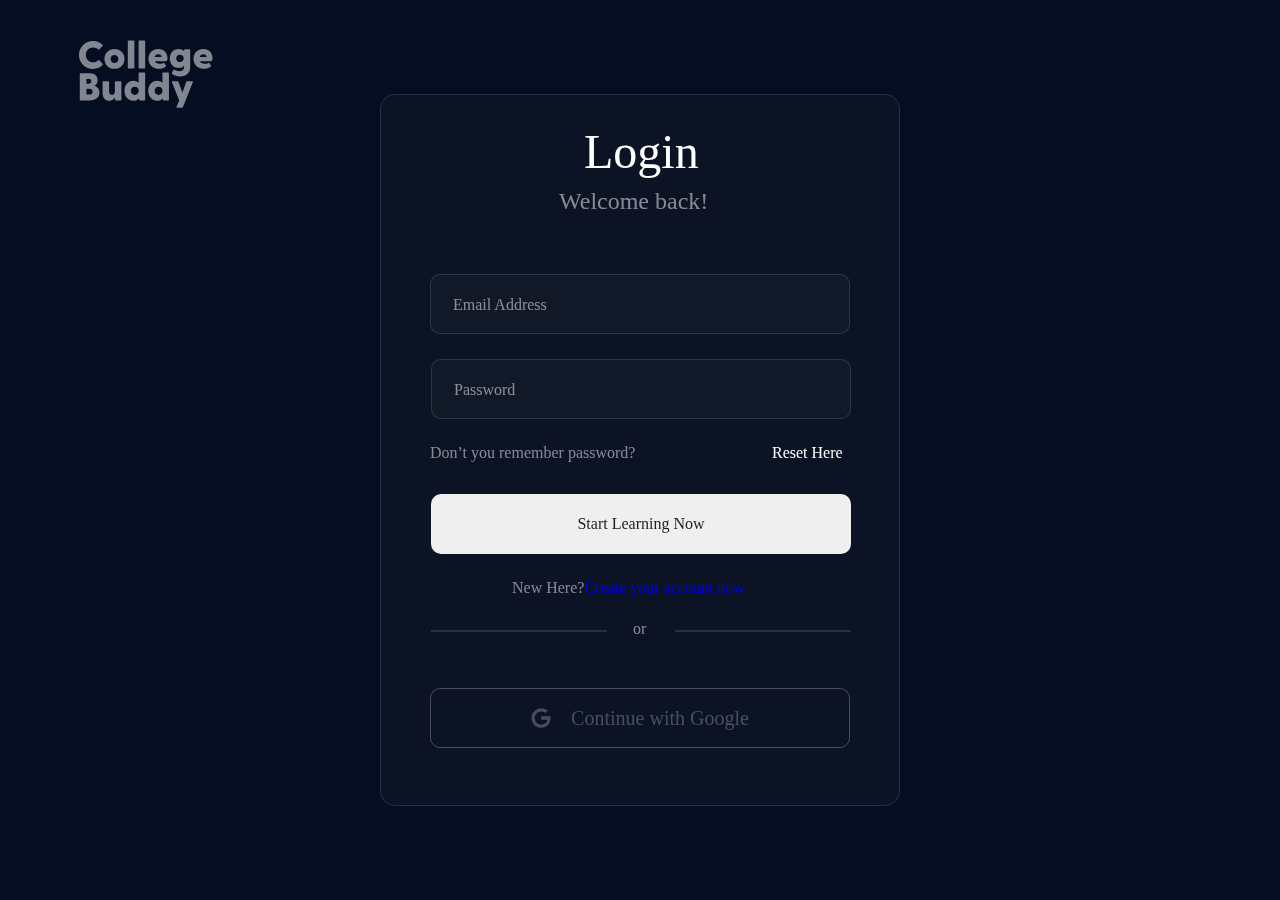
<file: webpages/login-page/index.html>
<!DOCTYPE html>
<html lang="en" class="height-full">

<head>
    <meta charset="utf-8">

    <link rel="stylesheet" href="css/star-animation.css">
    <link rel="stylesheet" href="css/style.css">
    <link rel="stylesheet" href="css/login-button.css">

</head>

<body>
    <div class="navbar">
        <div class="navbar-logo">
            <img src="/resources/logos/college-buddy-logo-transparent.svg" alt="logo">
        </div>
        <div class="navbar-button">
            <!-- <button id="sign-up">sign up</button> -->
        </div>
    </div>
    <div class="login-window">
        <div class="login-window-title">
            <h1>Login</h1>
            <h3 id="">Welcome back!</h3>
        </div>
        <div class="input-box">
            <input id="email-id-field" type="text" placeholder="Email Address">
            <input id="password-field" type="text" placeholder="Password">
            <div class="reset-password-div">
                <p id="reset-line">Don’t you remember password?</p>
                <a id="reset-line-button" href="">Reset Here</a>
            </div>
        </div>
        <div class="login-button-div">
            <button id="login-button">Start Learning Now</button>
            <p>New Here?<a href="#">Create your account now</a></p>
        </div>
        <div class="divider-div">
            <hr id="divider-1">
            <p>or</p>
            <hr id="divider-2">
        </div>
        <div class="login-button-with-google-div">
            <button id="login-button-with-google"><img src="/resources/icons/google_logo.svg" alt="">Continue with Google</button>
        </div>
    </div>
    <div class="signup-space">
        <div class="signup-stars"></div>
        <div class="signup-stars"></div>
        <div class="signup-stars"></div>
        <div class="signup-stars"></div>
        <div class="signup-stars"></div>
        <div class="signup-stars"></div>
    </div>
</body>

</html>
</file>
<file: webpages/login-page/css/star-animation.css>
body{
    background-color: #040D21;
}

.signup-space,
.signup-stars {
    position: absolute;
    top: 0;
    right: 0;
    bottom: 0;
    left: 0;
    overflow: hidden;
}

.signup-stars {
    background-image: radial-gradient(2px 2px at 50px 200px, #eee, rgba(0, 0, 0, 0)), radial-gradient(2px 2px at 40px 70px, #fff, rgba(0, 0, 0, 0)), radial-gradient(3px 4px at 120px 40px, #ddd, rgba(0, 0, 0, 0));
    background-repeat: repeat;
    background-size: 250px 250px;
    opacity: 0;
    animation: zoom 10s infinite;
}

.signup-stars:nth-child(1) {
    background-position: 10% 90%;
    animation-delay: 0s;
}

.signup-stars:nth-child(2) {
    background-position: 20% 50%;
    background-size: 270px 500px;
    animation-delay: .3s;
}

.signup-stars:nth-child(3) {
    background-position: 40% -80%;
    animation-delay: 1.2s;
}

.signup-stars:nth-child(4) {
    background-position: -20% -30%;
    transform: rotate(60deg);
    animation-delay: 2.5s;
}

.signup-stars:nth-child(5) {
    background-image: radial-gradient(2px 2px at 10px 100px, #eee, rgba(0, 0, 0, 0)), radial-gradient(2px 2px at 20px 10px, #fff, rgba(0, 0, 0, 0)), radial-gradient(3px 4px at 150px 40px, #ddd, rgba(0, 0, 0, 0));
    background-position: 80% 30%;
    animation-delay: 4s;
}

.signup-stars:nth-child(6) {
    background-position: 50% 20%;
    animation-delay: 6s;
}

@keyframes zoom {
    0% {
        opacity: 0;
        transform: scale(0.5);
        transform: rotate(5deg);
        animation-timing-function: ease-in;
    }

    85% {
        opacity: 1;
    }

    100% {
        opacity: .2;
        transform: scale(2.2);
    }
}

@media(prefers-reduced-motion) {
    .signup-stars {
        animation: none;
    }
}
</file>
<file: webpages/login-page/css/style.css>
@font-face {
    font-family: 'Uxum-Grotesque';
    src: url(/resources/fonts/UxumGrotesqueGX.ttf);
    font-style: normal;
    font-weight: 400;
}

.navbar {
    /* Invisible Nav */
    position: absolute;
    width: 100%;
    height: 120px;
}

.navbar .navbar-logo img {
    /* Group */

    position: absolute;
    left: 5.56%;
    right: 85.17%;
    top: 26.34%;
    bottom: 17.7%;
}



.login-window {
    box-sizing: border-box;

    z-index: 1;

    position: absolute;
    width: 520px;
    height: 712px;
    left: calc(50% - 520px/2);
    top: calc(50% - 712px/2);

    background: rgba(17, 25, 40, 0.5);
    border-radius: 15px;
    backdrop-filter: blur(15px);
    -webkit-backdrop-filter: blur(15px);
    border: 1px solid rgba(255, 255, 255, 0.125);
}

.login-window h1 {
    /* Login */
    position: absolute;
    left: calc(50% - 111px/2 - 0.5px);
    top: 0px;

    font-family: 'Uxum Grotesque';
    font-style: normal;
    font-weight: 250;
    font-size: 48px;
    line-height: 49px;
    /* identical to box height */
    color: #FFFFFF;
}

.login-window h3 {
    /* Welcome back! */

    position: absolute;
    left: calc(50% - 160px/2 - 1px);
    top: 70px;

    font-family: 'Uxum Grotesque';
    font-style: normal;
    font-weight: 250;
    font-size: 24px;
    line-height: 24px;

    color: rgba(255, 255, 255, 0.5);
}

.login-window .input-box #email-id-field {
    /* Email Id Field */

    box-sizing: border-box;

    position: absolute;
    width: 420px;
    height: 60px;
    left: calc(50% - 420px/2);
    top: 179px;

    background: #111928;
    border: 1px solid rgba(255, 255, 255, 0.125);
    border-radius: 10px;
}

#email-id-field::placeholder {
    /* Email Address */

    position: absolute;
    width: 98px;
    height: 16px;
    left: 22px;
    top: calc(50% - 16px/2);

    font-family: 'Uxum Grotesque';
    font-style: normal;
    font-weight: 250;
    font-size: 16px;
    line-height: 16px;

    color: rgba(255, 255, 255, 0.5);
}

.login-window .input-box #password-field {
    /* Password Field */

    box-sizing: border-box;

    position: absolute;
    width: 420px;
    height: 60px;
    left: 50px;
    top: 264px;

    background: #111928;
    border: 1px solid rgba(255, 255, 255, 0.125);
    border-radius: 10px;
}

#password-field::placeholder {
    /* Password */

    position: absolute;
    width: 69px;
    height: 16px;
    left: 22px;
    top: calc(50% - 16px/2);

    font-family: 'Uxum Grotesque';
    font-style: normal;
    font-weight: 250;
    font-size: 16px;
    line-height: 16px;

    color: rgba(255, 255, 255, 0.5);
}

.login-window .input-box input[type=text] {
    /* input field text */

    position: absolute;
    width: 228px;
    height: 16px;
    left: 22px;
    top: calc(50% - 16px/2);

    padding-left: 22px;

    font-family: 'Uxum Grotesque';
    font-style: normal;
    font-weight: 250;
    font-size: 16px;
    line-height: 16px;

    color: rgba(255, 255, 255, 0.5);
}

/* .login-window .input-box .reset-password-div {
    top: 334px;
} */

.login-window .input-box .reset-password-div #reset-line {
    /* Don’t you remember password? */

    position: absolute;
    left: calc(50% - 221px/2 - 99.5px);
    top: 334px;

    font-family: 'Uxum Grotesque';
    font-style: normal;
    font-weight: 250;
    font-size: 16px;
    line-height: 16px;

    color: rgba(255, 255, 255, 0.5);
}

.login-window .input-box .reset-password-div #reset-line-button {
    /* Reset Here */

    position: absolute;
    left: calc(50% - 77px/2 + 170.5px);
    top: 350px;

    font-family: 'Uxum Grotesque';
    font-style: normal;
    font-weight: 400;
    font-size: 16px;
    line-height: 16px;

    text-decoration: none;

    color: #FFFFFF;
}

.login-window .login-button-div p {
    /* New here? Create your account now */

    position: absolute;
    left: calc(50% - 255px/2 - 0.5px);
    top: 469px;

    font-family: 'Uxum Grotesque';
    font-style: normal;
    font-weight: 250;
    font-size: 16px;
    line-height: 16px;

    color: rgba(255, 255, 255, 0.5);


}

.login-window .login-button-div a {
    text-decoration: none;
    /* New here? Create your account now */

    font-family: 'Uxum Grotesque';
    font-style: normal;
    font-weight: 400;
    font-size: 16px;
    line-height: 16px;
}

.login-window .divider-div {
    /* Divider */

    position: absolute;
    width: 420px;
    height: 16px;
    left: 50px;
    top: 527px;
}

.login-window .divider-div #divider-1 {
    /* Line 49 */

    width: 174px;
    float: left;

    border: 1px solid rgba(255, 255, 255, 0.125);

}

.login-window .divider-div #divider-2 {


    width: 174px;
    float: right;

    border: 1px solid rgba(255, 255, 255, 0.125);
}

.login-window .divider-div p {
    /* or */

    position: absolute;
    float: centre;
    left: 202px;
    top: -17px;

    font-family: 'Uxum Grotesque';
    font-style: normal;
    font-weight: 250;
    font-size: 16px;
    line-height: 16px;

    color: rgba(255, 255, 255, 0.5);
}

.login-window #login-button-with-google {
    /* Login - GOOGLE */

    box-sizing: border-box;

    /* Auto layout */
    display: flex;
    flex-direction: row;
    justify-content: center;
    align-items: center;
    padding: 10px;
    gap: 20px;
    cursor: pointer;

    position: absolute;
    width: 420px;
    height: 60px;
    left: calc(50% - 420px/2);
    top: 593px;

    font-family: 'Uxum Grotesque';
    font-style: normal;
    font-weight: 400;
    font-size: 20px;
    color: rgba(255, 255, 255, 0.25);

    background-color: transparent;

    border: 1px solid rgba(255, 255, 255, 0.25);
    border-radius: 10px;

}

.login-window #login-button-with-google:hover {
    background-color: #111928;
    transition: 300ms;
}
</file>
<file: webpages/login-page/css/login-button.css>
.login-window .login-button-div #login-button {
    /* Login Button */

    position: absolute;
    width: 420px;
    height: 60px;
    left: 50px;
    top: 399px;

    border: none;
    z-index: 0;

    font-family: 'Uxum Grotesque';
    font-style: normal;
    font-weight: 400;
    font-size: 16px;
    line-height: 16px;

    color: #1E1E1E;
    cursor: pointer;

    border-radius: 10px;
}

.login-window .login-button-div #login-button::before {
    content: "";
    background: linear-gradient(45deg,
            #FF0000, #FF7300, #FFFB00, #48FF00,
            #00FFD5, #002BFF, #FF00C8, #FF0000);
    position: absolute;
    top: -2px;
    left: -2px;
    background-size: 600%;
    z-index: -1;
    width: calc(100% + 4px);
    height: calc(100% + 4px);
    filter: blur(10px);
    animation: glowing 20s linear infinite;
    transition: opacity .3s ease-in-out;
    border-radius: 10px;
    opacity: 0;
}

@keyframes glowing {
    0% {
        background-position: 0 0;
    }

    50% {
        background-position: 400% 0;
    }

    100% {
        background-position: 0 0;
    }
}

/* hover */
.login-window .login-button-div #login-button:hover::before {
    opacity: 0.6;
}

.login-window .login-button-div #login-button:active:after {
    background: transparent;
    color: white;
}
</file>
